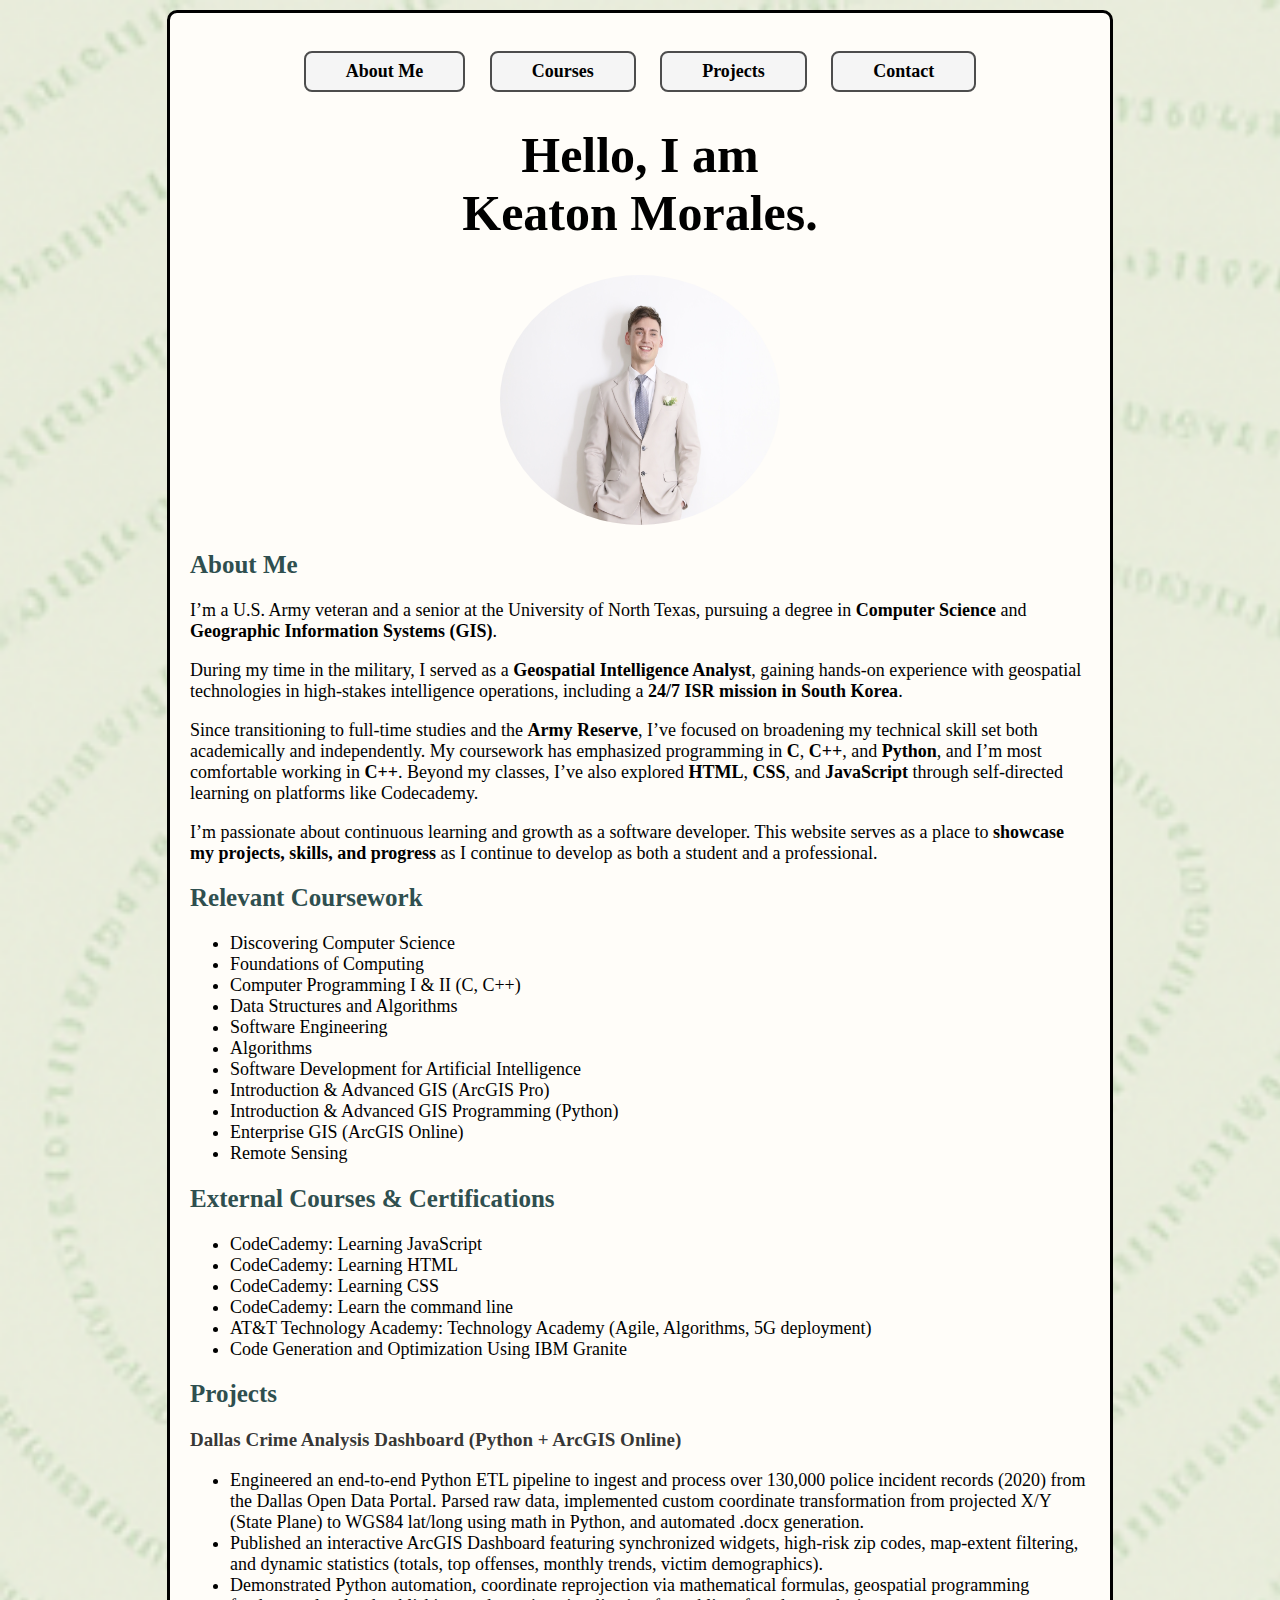
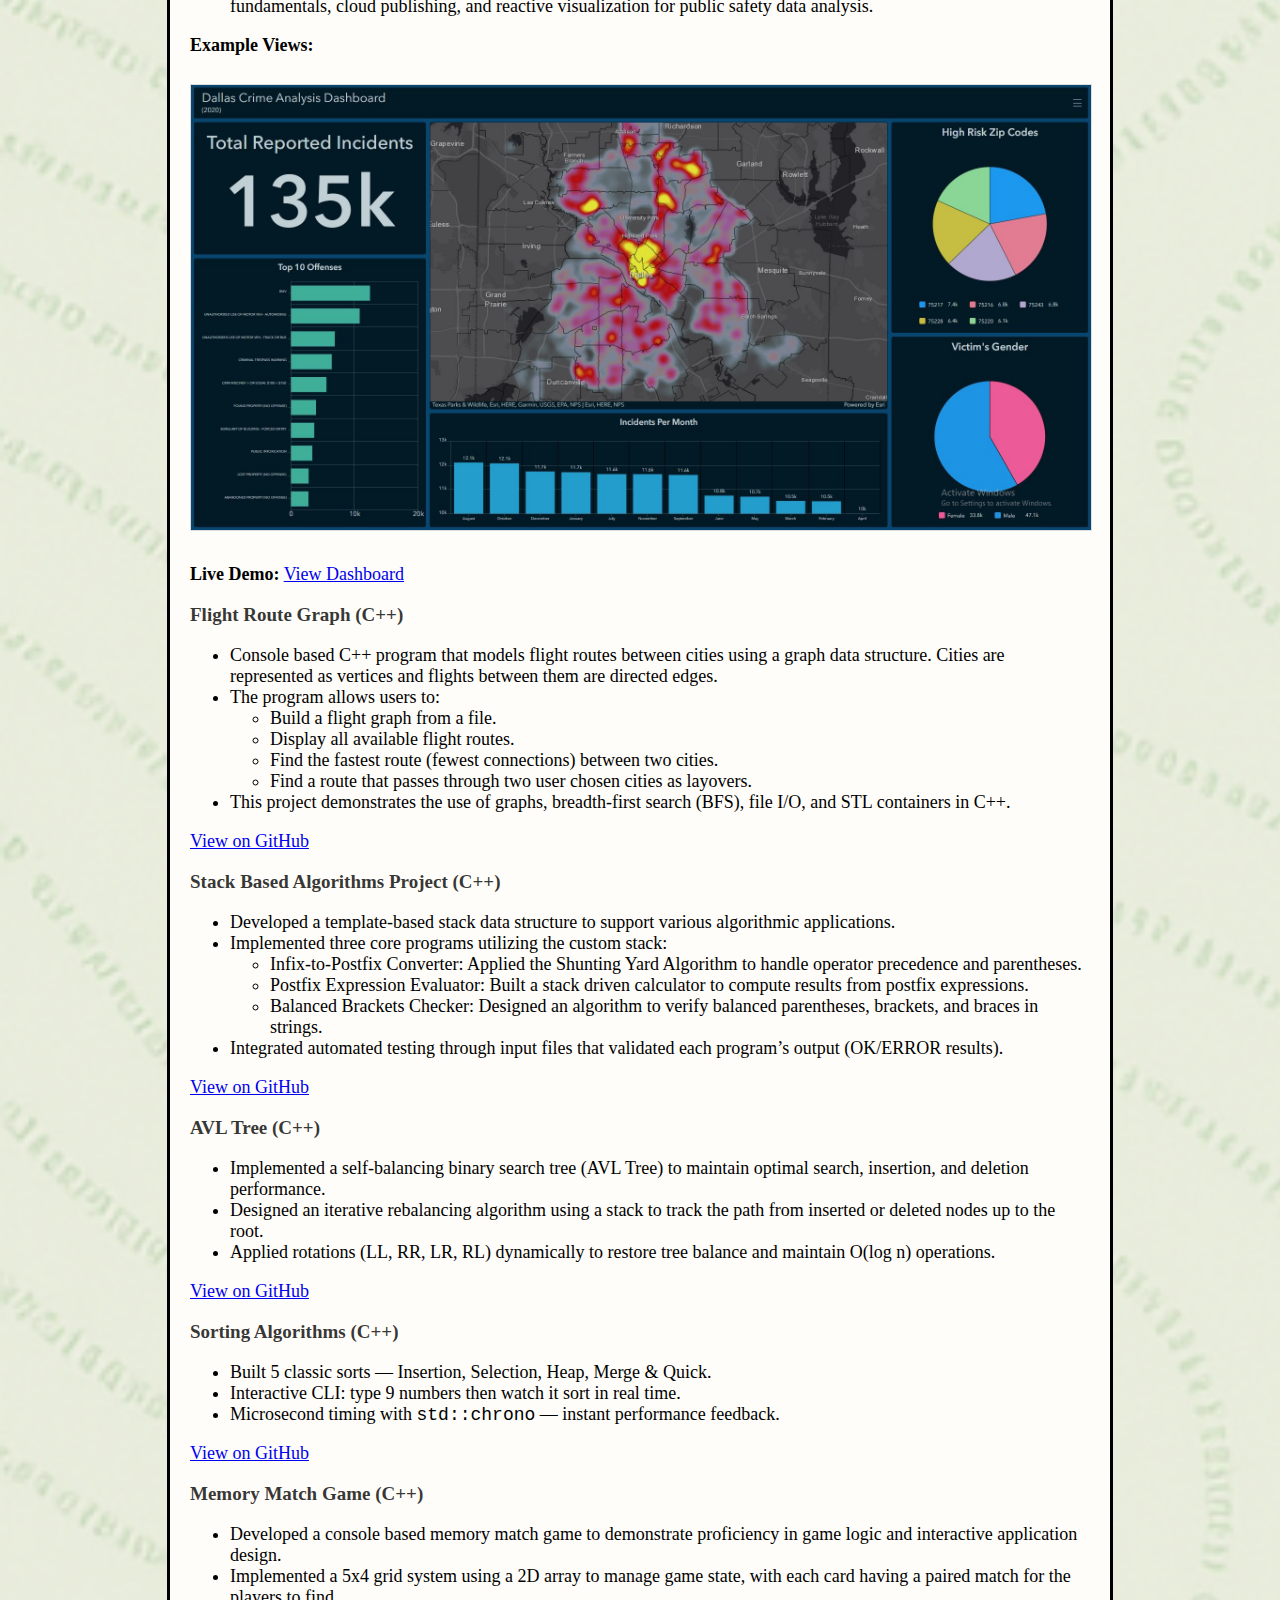
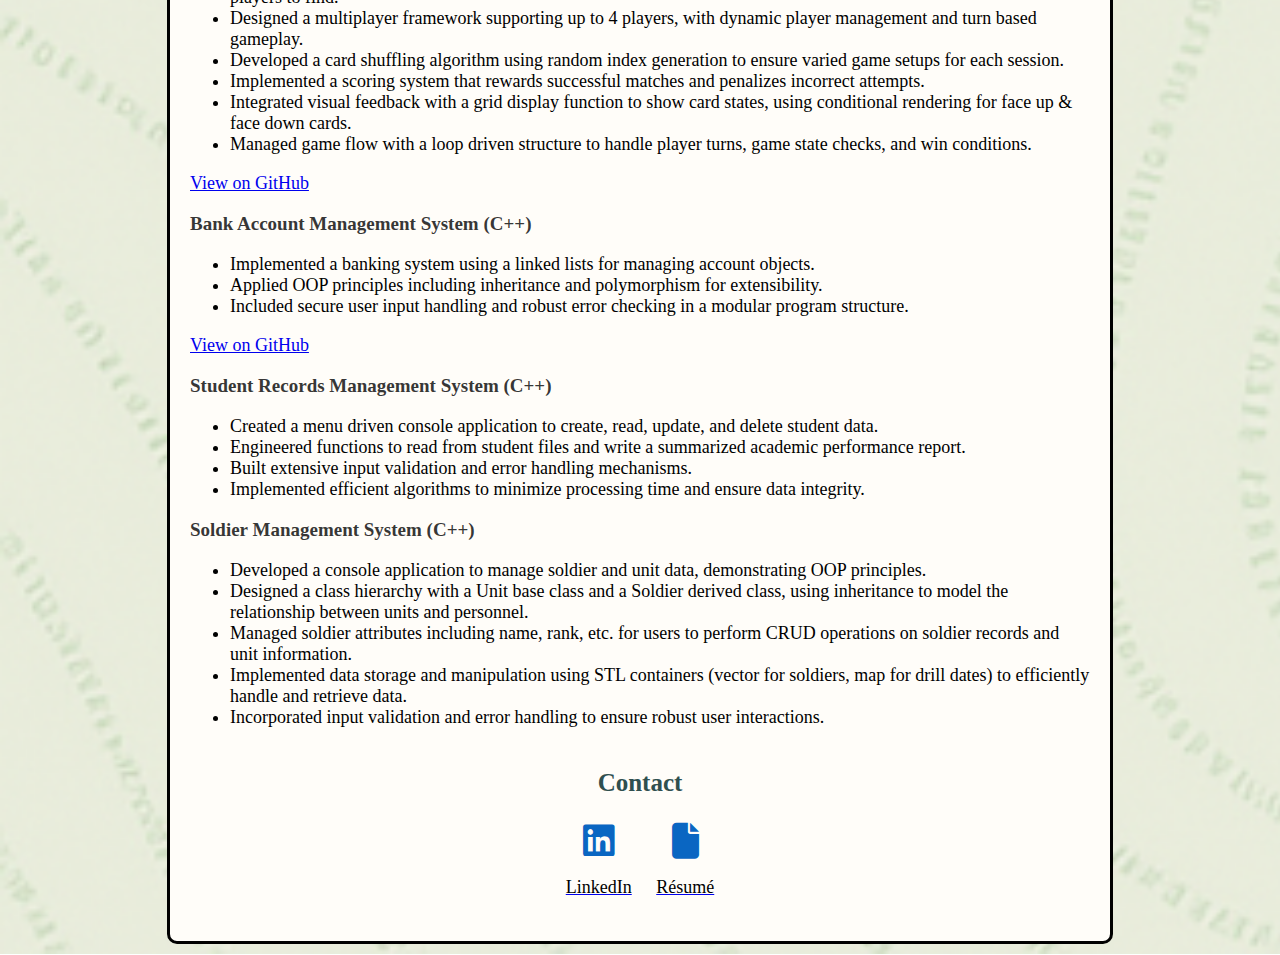
<file: index.html>
<!DOCTYPE html>
<html>
    <head>
        <link rel="stylesheet" href="https://cdnjs.cloudflare.com/ajax/libs/font-awesome/6.5.0/css/all.min.css">
        <link href="KeatonMorales.css" rel="stylesheet">
        <title>Keaton's Portfolio</title>
    </head>

        <body>
            <div class="container">
            <nav>
                <ul class="navbar">
                    <li><a href="#about">About Me</a></li>
                    <li><a href="#courses">Courses</a></li>
                    <li><a href="#projects">Projects</a></li>
                    <li><a href="#contact">Contact</a></li>
                </ul>
            </nav>
            <div class="header">
            <header><h1>Hello, I am <br><strong>Keaton Morales.</strong></h1></header>
            <img src="SuitPhoto.PNG" alt="A Photo of me" width="280" height="250" style="border-radius: 50%;"><br>
            </div>

            <main>
                <section id="about">
                    <h2 class="section-headings">About Me</h2>
                    <article>
                        <p>
                        I’m a U.S. Army veteran and a senior at the University of North Texas, pursuing a degree in 
                        <strong>Computer Science</strong> and <strong>Geographic Information Systems (GIS)</strong>.
                        </p>

                        <p>
                        During my time in the military, I served as a <strong>Geospatial Intelligence Analyst</strong>, 
                        gaining hands-on experience with geospatial technologies in high-stakes intelligence operations, 
                        including a <strong>24/7 ISR mission in South Korea</strong>.
                        </p>

                        <p>
                        Since transitioning to full-time studies and the <strong>Army Reserve</strong>, I’ve focused on broadening 
                        my technical skill set both academically and independently. My coursework has emphasized programming in 
                        <strong>C</strong>, <strong>C++</strong>, and <strong>Python</strong>, and I’m most comfortable working in 
                        <strong>C++</strong>. Beyond my classes, I’ve also explored <strong>HTML</strong>, <strong>CSS</strong>, 
                        and <strong>JavaScript</strong> through self-directed learning on platforms like Codecademy.
                        </p>

                        <p>
                        I’m passionate about continuous learning and growth as a software developer. This website serves as a place 
                        to <strong>showcase my projects, skills, and progress</strong> as I continue to develop as both a student and a professional.
                        </p>
                    </article>
                </section>

                <section id="courses">
                    <h2 class="section-headings">Relevant Coursework</h2>
                    <ul>
                        <li>Discovering Computer Science</li>
                        <li>Foundations of Computing</li>
                        <li>Computer Programming I & II (C, C++)</li>
                        <li>Data Structures and Algorithms</li>
                        <li>Software Engineering</li>
                        <li>Algorithms</li>
                        <li>Software Development for Artificial Intelligence</li>
                        <li>Introduction & Advanced GIS (ArcGIS Pro)</li>
                        <li>Introduction & Advanced GIS Programming (Python)</li>
                        <li>Enterprise GIS (ArcGIS Online)</li>
                        <li>Remote Sensing</li>
                    </ul>
                    <aside>
                        <h2 class="section-headings">External Courses & Certifications</h2>
                        <ul>
                            <li>CodeCademy: Learning JavaScript</li>
                            <li>CodeCademy: Learning HTML</li>
                            <li>CodeCademy: Learning CSS</li>
                            <li>CodeCademy: Learn the command line</li>
                            <li>AT&T Technology Academy: Technology Academy (Agile, Algorithms, 5G deployment)</li>
                            <li>Code Generation and Optimization Using IBM Granite</li>
                        </ul>
                    </aside>
                </section>

                <section id="projects">
                    <h2 class="section-headings">Projects</h2>

                    <h3>Dallas Crime Analysis Dashboard (Python + ArcGIS Online)</h3>
                    <ul>
                        <li>Engineered an end-to-end Python ETL pipeline to ingest and process over 130,000 police incident records (2020) from the Dallas Open Data Portal. Parsed raw data, implemented custom coordinate transformation from projected X/Y (State Plane) to WGS84 lat/long using math in Python, and automated .docx generation.</li>
                        <li>Published an interactive ArcGIS Dashboard featuring synchronized widgets, high-risk zip codes, map-extent filtering, and dynamic statistics (totals, top offenses, monthly trends, victim demographics).</li>
                        <li>Demonstrated Python automation, coordinate reprojection via mathematical formulas, geospatial programming fundamentals, cloud publishing, and reactive visualization for public safety data analysis.</li>
                    </ul>
                    <p><strong>Example Views:</strong></p>
                    <img src="DallasDashboard.JPG" alt="Dallas Crime Dashboard Overview" style="max-width: 100%; margin: 10px 0; border: 1px solid #ddd;">
                    <p>
                        <strong>Live Demo:</strong> <a href="https://www.arcgis.com/apps/dashboards/6ddaa4c5c18b416693c3033d72ac4a6f" target="_blank" class="links">View Dashboard</a>
                    </p>
                    <h3>Flight Route Graph (C++)</h3>
                    <ul>
                        <li>Console based C++ program that models flight routes between cities using a graph data structure. Cities are represented as vertices and flights between them are directed edges.</li>
                        <li>The program allows users to:</li>
                        <ul>
                            <li>Build a flight graph from a file.</li>
                            <li>Display all available flight routes.</li>
                            <li>Find the fastest route (fewest connections) between two cities.</li>
                            <li>Find a route that passes through two user chosen cities as layovers.</li>
                        </ul>
                        <li>This project demonstrates the use of graphs, breadth-first search (BFS), file I/O, and STL containers in C++.</li>
                    </ul>
                    <p>
                        <a href="https://github.com/Keaton-714/data-structures-and-algorithms/tree/main/flight-route-graph" target="_blank" class = "links">View on GitHub</a>
                    </p>

                    <h3>Stack Based Algorithms Project (C++)</h3>
                    <ul>
                        <li>Developed a template-based stack data structure to support various algorithmic applications.</li>
                        <li>Implemented three core programs utilizing the custom stack:</li>
                        <ul>
                            <li>Infix-to-Postfix Converter: Applied the Shunting Yard Algorithm to handle operator precedence and parentheses.</li>
                            <li>Postfix Expression Evaluator: Built a stack driven calculator to compute results from postfix expressions.</li>
                            <li>Balanced Brackets Checker: Designed an algorithm to verify balanced parentheses, brackets, and braces in strings.</li>
                        </ul>
                        <li>Integrated automated testing through input files that validated each program’s output (OK/ERROR results).</li>
                    </ul>
                    <p>
                        <a href="https://github.com/Keaton-714/data-structures-and-algorithms/tree/main/Stack_Applications" target="_blank" class="links">View on GitHub</a>
                    </p>

                    <h3>AVL Tree (C++)</h3>
                    <ul>
                        <li>Implemented a self-balancing binary search tree (AVL Tree) to maintain optimal search, insertion, and deletion performance.</li>
                        <li>Designed an iterative rebalancing algorithm using a stack to track the path from inserted or deleted nodes up to the root.</li>
                        <li>Applied rotations (LL, RR, LR, RL) dynamically to restore tree balance and maintain O(log n) operations.</li>
                    </ul>
                    <p>
                        <a href="https://github.com/Keaton-714/data-structures-and-algorithms/tree/main/avl_tree" target="_blank" class="links">View on GitHub</a>
                    </p>

                    <h3>Sorting Algorithms (C++)</h3>
                    <ul>
                        <li>Built 5 classic sorts — Insertion, Selection, Heap, Merge &amp; Quick.</li>
                        <li>Interactive CLI: type 9 numbers then watch it sort in real time.</li>
                        <li>Microsecond timing with <code>std::chrono</code> — instant performance feedback.</li>
                    </ul>
                    <p>
                        <a href="https://github.com/Keaton-714/data-structures-and-algorithms/tree/main/Sorting-Algorithms" target="_blank" class = "links">View on GitHub</a>
                    </p>

                    <h3>Memory Match Game (C++)</h3>
                    <ul>
                        <li>Developed a console based memory match game to demonstrate proficiency in game logic and interactive application design.</li>
                        <li>Implemented a 5x4 grid system using a 2D array to manage game state, with each card having a paired match for the players to find.</li>
                        <li>Designed a multiplayer framework supporting up to 4 players, with dynamic player management and turn based gameplay.</li>
                        <li>Developed a card shuffling algorithm using random index generation to ensure varied game setups for each session.</li>
                        <li>Implemented a scoring system that rewards successful matches and penalizes incorrect attempts.</li>
                        <li>Integrated visual feedback with a grid display function to show card states, using conditional rendering for face up & face down cards.</li>
                        <li>Managed game flow with a loop driven structure to handle player turns, game state checks, and win conditions.</li>
                    </ul>
                    <p>
                        <a href="https://github.com/Keaton-714/CS1030-Projects/tree/main/Memory_Match_Game" target="_blank" class="links">View on GitHub</a>
                    </p>

                    <h3>Bank Account Management System (C++)</h3>
                    <ul>
                        <li>Implemented a banking system using a linked lists for managing account objects.</li>
                        <li>Applied OOP principles including inheritance and polymorphism for extensibility.</li>
                        <li>Included secure user input handling and robust error checking in a modular program structure.</li>
                    </ul>
                    <p>
                        <a href="https://github.com/Keaton-714/CSCE1040/tree/main/Account_Manager" target="_blank" class="links">View on GitHub</a>
                    </p>
                    
                    <h3>Student Records Management System (C++)</h3>
                    <ul>
                        <li>Created a menu driven console application to create, read, update, and delete student data.</li>
                        <li>Engineered functions to read from student files and write a summarized academic performance report.</li>
                        <li>Built extensive input validation and error handling mechanisms.</li>
                        <li>Implemented efficient algorithms to minimize processing time and ensure data integrity.</li>
                    </ul>

                    <h3>Soldier Management System (C++)</h3>
                    <ul>
                        <li>Developed a console application to manage soldier and unit data, demonstrating OOP principles.</li>
                        <li>Designed a class hierarchy with a Unit base class and a Soldier derived class, using inheritance to model the relationship between units and personnel.</li>
                        <li>Managed soldier attributes including name, rank, etc. for users to perform CRUD operations on soldier records and unit information.</li>
                        <li>Implemented data storage and manipulation using STL containers (vector for soldiers, map for drill dates) to efficiently handle and retrieve data.</li>
                        <li>Incorporated input validation and error handling to ensure robust user interactions.</li>
                    </ul>
                </section>
            </main>

            <footer id="contact">
                <h2 class="section-headings">Contact</h2>
                <a href="https://www.linkedin.com/in/keaton-morales/" target="_blank" class="links"><i class="fab fa-linkedin fa-2x"></i><p class="linked-in">LinkedIn</p></a>
                <a href="Keaton_S_Morales_Resume.pdf" download target="_blank" class="links"><i class="fa-solid fa-file fa-2x"></i><p class="resume">Résumé</p></a>
            </footer>
            </div>
        </body>
</html>
</file>
<file: KeatonMorales.css>
.navbar {
  list-style-type: none;
  padding: 0; /*was 0*/
  text-align: center; /* optional: centers the nav */
}

.navbar li {
  display: inline-block;
  margin: 0 10px;
  border: 2px solid #4d4d4d;
  border-radius: 8px;
  padding: 8px 40px;
  background-color: #f5f5f5;
  transition: background-color 0.3s;
}

.navbar li a {
  text-decoration: none;
  color: #000;
  font-weight: bold;
}

.navbar li:hover {
  background-color: #ddd;
}

.header{
    text-align: center;
}

.header h1{
    font-size: 50px;
}

body{
  background: url("LightBanner.png");
  background-size: cover; 
  margin: 0;
  padding: 0;
}

.container{
    max-width: 900px; 
    margin: 10px auto; 
    padding: 20px; 
    border-radius: 10px;
    border: 3px solid black;
    font-family: futura; /* 'Segoe UI', Arial, sans-serif*/
    font-size: 18px;
    background-color: #fffdf9; 
}

/*[href] {
    color: darkgreen;
    font-size: 15px;
}*/

.section-headings{
    color: darkslategrey;
    font-size: 25px;
}

#about{
    text-align: left;
    padding: 10px auto;
    margin: 20px auto;
}

h3{
    font-size: 19px;
    color: rgba(0,0,0,0.8);
}

.fa-linkedin{
  color: #0a66c2;
}

.linked-in{
  color: black;
}

.fa-file{
  color: #0a66c2;
}

.resume{
  color: black;
}

#contact{
    position: relative;
    top: 20px;
    text-align: center;
    padding: 10px auto;
    margin: 20px auto;
}

#contact .links{
  display: inline-block;
  margin: 5px 10px;

}
</file>
